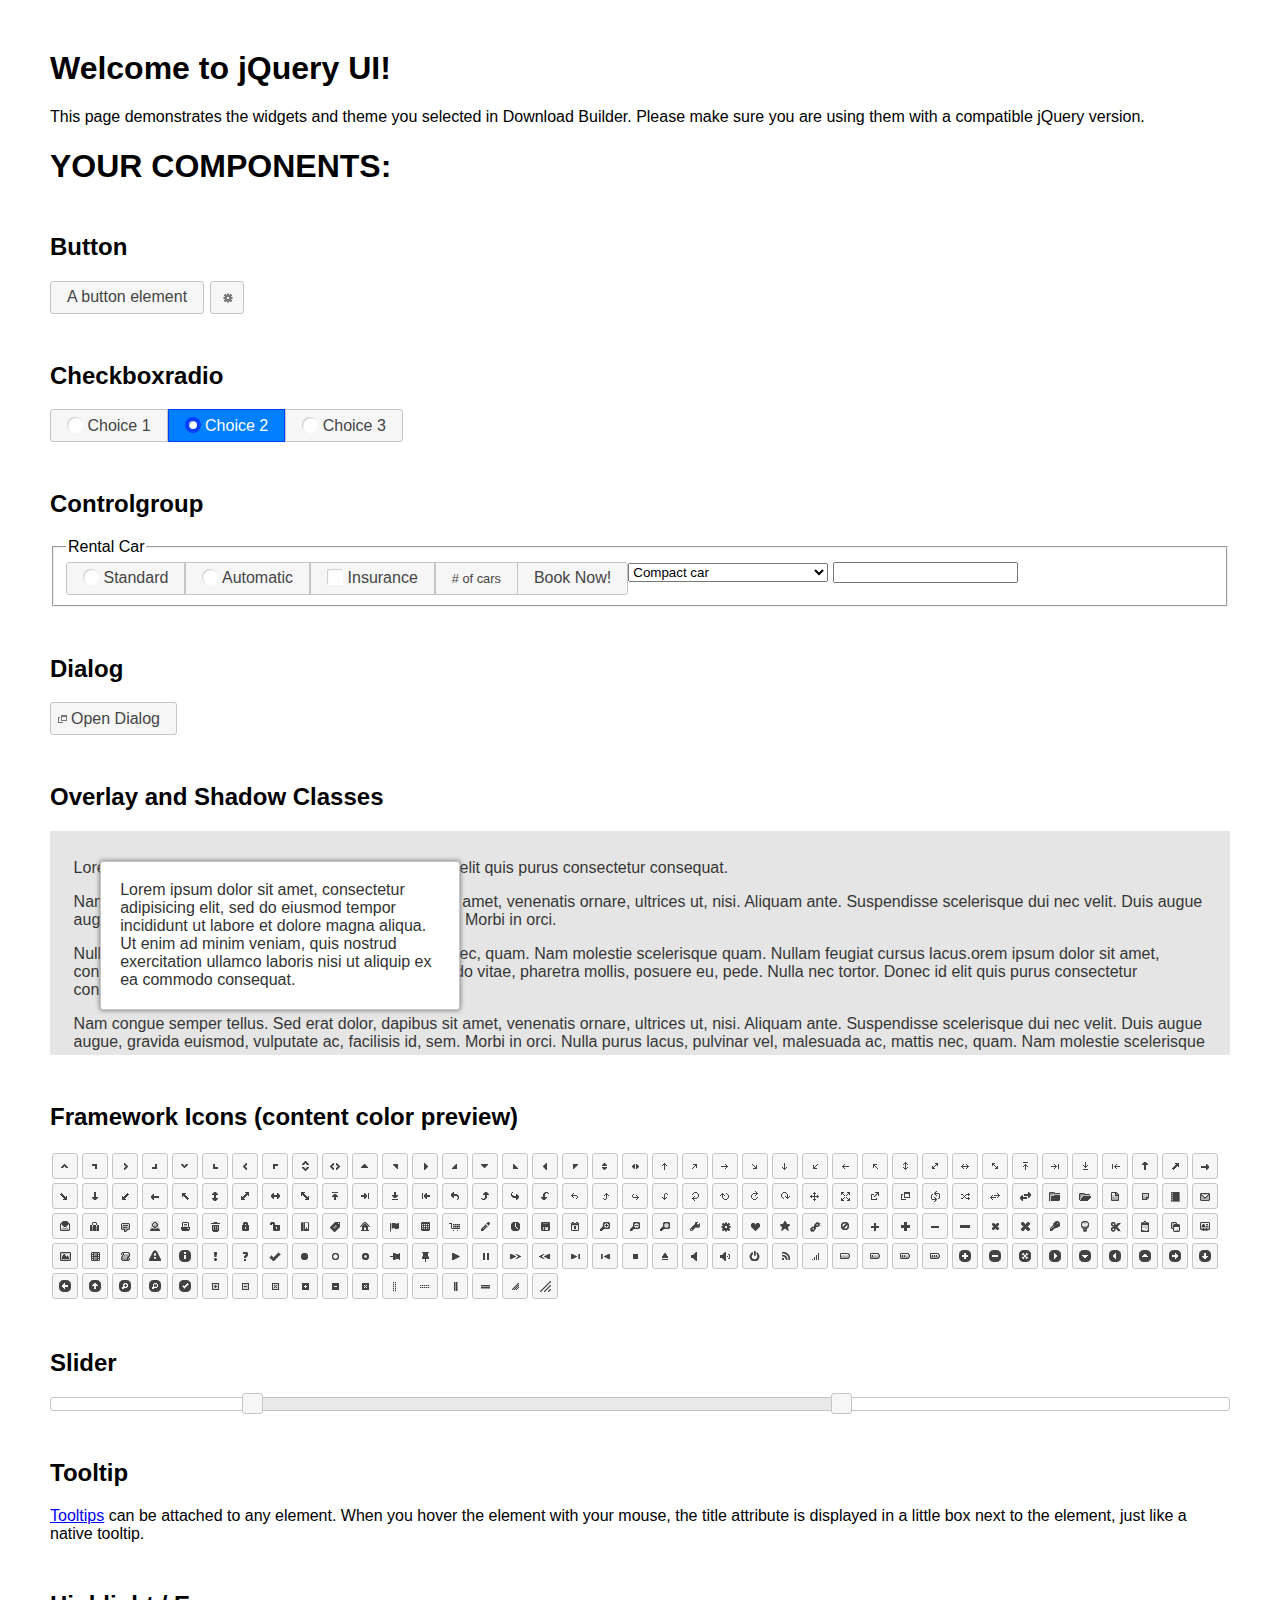
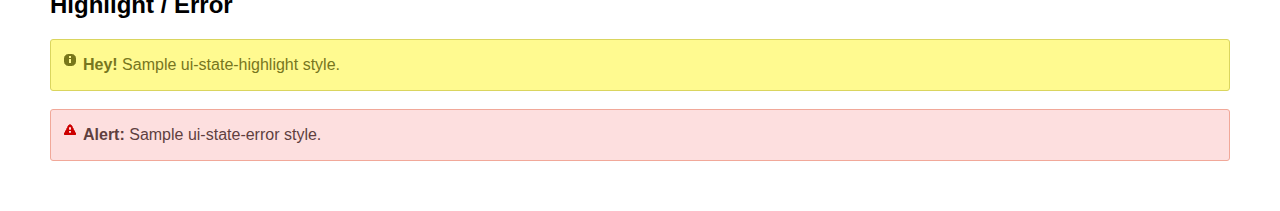
<file: jquery-ui/index.html>
<!doctype html>
<html lang="us">
<head>
	<meta charset="utf-8">
	<title>jQuery UI Example Page</title>
	<link href="jquery-ui.css" rel="stylesheet">
	<style>
	body{
		font-family: "Trebuchet MS", sans-serif;
		margin: 50px;
	}
	.demoHeaders {
		margin-top: 2em;
	}
	#dialog-link {
		padding: .4em 1em .4em 20px;
		text-decoration: none;
		position: relative;
	}
	#dialog-link span.ui-icon {
		margin: 0 5px 0 0;
		position: absolute;
		left: .2em;
		top: 50%;
		margin-top: -8px;
	}
	#icons {
		margin: 0;
		padding: 0;
	}
	#icons li {
		margin: 2px;
		position: relative;
		padding: 4px 0;
		cursor: pointer;
		float: left;
		list-style: none;
	}
	#icons span.ui-icon {
		float: left;
		margin: 0 4px;
	}
	.fakewindowcontain .ui-widget-overlay {
		position: absolute;
	}
	select {
		width: 200px;
	}
	</style>
</head>
<body>

<h1>Welcome to jQuery UI!</h1>

<div class="ui-widget">
	<p>This page demonstrates the widgets and theme you selected in Download Builder. Please make sure you are using them with a compatible jQuery version.</p>
</div>

<h1>YOUR COMPONENTS:</h1>



<!-- Button -->
<h2 class="demoHeaders">Button</h2>
<button id="button">A button element</button>
<button id="button-icon">An icon-only button</button>

<!-- Checkboxradio -->
<h2 class="demoHeaders">Checkboxradio</h2>
<form style="margin-top: 1em;">
	<div id="radioset">
		<input type="radio" id="radio1" name="radio"><label for="radio1">Choice 1</label>
		<input type="radio" id="radio2" name="radio" checked="checked"><label for="radio2">Choice 2</label>
		<input type="radio" id="radio3" name="radio"><label for="radio3">Choice 3</label>
	</div>
</form>

<!-- Controlgroup -->
<h2 class="demoHeaders">Controlgroup</h2>
<fieldset>
	<legend>Rental Car</legend>
	<div id="controlgroup">
		<select id="car-type">
			<option>Compact car</option>
			<option>Midsize car</option>
			<option>Full size car</option>
			<option>SUV</option>
			<option>Luxury</option>
			<option>Truck</option>
			<option>Van</option>
		</select>
		<label for="transmission-standard">Standard</label>
		<input type="radio" name="transmission" id="transmission-standard">
		<label for="transmission-automatic">Automatic</label>
		<input type="radio" name="transmission" id="transmission-automatic">
		<label for="insurance">Insurance</label>
		<input type="checkbox" name="insurance" id="insurance">
		<label for="horizontal-spinner" class="ui-controlgroup-label"># of cars</label>
		<input id="horizontal-spinner" class="ui-spinner-input">
		<button>Book Now!</button>
	</div>
</fieldset>


<h2 class="demoHeaders">Dialog</h2>
<p>
	<button id="dialog-link" class="ui-button ui-corner-all ui-widget">
		<span class="ui-icon ui-icon-newwin"></span>Open Dialog
	</button>
</p>

<h2 class="demoHeaders">Overlay and Shadow Classes</h2>
<div style="position: relative; width: 96%; height: 200px; padding:1% 2%; overflow:hidden;" class="fakewindowcontain">
	<p>Lorem ipsum dolor sit amet,  Nulla nec tortor. Donec id elit quis purus consectetur consequat. </p><p>Nam congue semper tellus. Sed erat dolor, dapibus sit amet, venenatis ornare, ultrices ut, nisi. Aliquam ante. Suspendisse scelerisque dui nec velit. Duis augue augue, gravida euismod, vulputate ac, facilisis id, sem. Morbi in orci. </p><p>Nulla purus lacus, pulvinar vel, malesuada ac, mattis nec, quam. Nam molestie scelerisque quam. Nullam feugiat cursus lacus.orem ipsum dolor sit amet, consectetur adipiscing elit. Donec libero risus, commodo vitae, pharetra mollis, posuere eu, pede. Nulla nec tortor. Donec id elit quis purus consectetur consequat. </p><p>Nam congue semper tellus. Sed erat dolor, dapibus sit amet, venenatis ornare, ultrices ut, nisi. Aliquam ante. Suspendisse scelerisque dui nec velit. Duis augue augue, gravida euismod, vulputate ac, facilisis id, sem. Morbi in orci. Nulla purus lacus, pulvinar vel, malesuada ac, mattis nec, quam. Nam molestie scelerisque quam. </p><p>Nullam feugiat cursus lacus.orem ipsum dolor sit amet, consectetur adipiscing elit. Donec libero risus, commodo vitae, pharetra mollis, posuere eu, pede. Nulla nec tortor. Donec id elit quis purus consectetur consequat. Nam congue semper tellus. Sed erat dolor, dapibus sit amet, venenatis ornare, ultrices ut, nisi. Aliquam ante. </p><p>Suspendisse scelerisque dui nec velit. Duis augue augue, gravida euismod, vulputate ac, facilisis id, sem. Morbi in orci. Nulla purus lacus, pulvinar vel, malesuada ac, mattis nec, quam. Nam molestie scelerisque quam. Nullam feugiat cursus lacus.orem ipsum dolor sit amet, consectetur adipiscing elit. Donec libero risus, commodo vitae, pharetra mollis, posuere eu, pede. Nulla nec tortor. Donec id elit quis purus consectetur consequat. Nam congue semper tellus. Sed erat dolor, dapibus sit amet, venenatis ornare, ultrices ut, nisi. </p>

	<!-- ui-dialog -->
	<div class="ui-widget-overlay ui-front"></div>
	<div style="position: absolute; width: 320px; left: 50px; top: 30px; padding: 1.2em" class="ui-widget ui-front ui-widget-content ui-corner-all ui-widget-shadow">
		Lorem ipsum dolor sit amet, consectetur adipisicing elit, sed do eiusmod tempor incididunt ut labore et dolore magna aliqua. Ut enim ad minim veniam, quis nostrud exercitation ullamco laboris nisi ut aliquip ex ea commodo consequat.
	</div>

</div>

<!-- ui-dialog -->
<div id="dialog" title="Dialog Title">
	<p>Lorem ipsum dolor sit amet, consectetur adipisicing elit, sed do eiusmod tempor incididunt ut labore et dolore magna aliqua. Ut enim ad minim veniam, quis nostrud exercitation ullamco laboris nisi ut aliquip ex ea commodo consequat.</p>
</div>


<h2 class="demoHeaders">Framework Icons (content color preview)</h2>
<ul id="icons" class="ui-widget ui-helper-clearfix">
	<li class="ui-state-default ui-corner-all" title=".ui-icon-caret-1-n"><span class="ui-icon ui-icon-caret-1-n"></span></li>
	<li class="ui-state-default ui-corner-all" title=".ui-icon-caret-1-ne"><span class="ui-icon ui-icon-caret-1-ne"></span></li>
	<li class="ui-state-default ui-corner-all" title=".ui-icon-caret-1-e"><span class="ui-icon ui-icon-caret-1-e"></span></li>
	<li class="ui-state-default ui-corner-all" title=".ui-icon-caret-1-se"><span class="ui-icon ui-icon-caret-1-se"></span></li>
	<li class="ui-state-default ui-corner-all" title=".ui-icon-caret-1-s"><span class="ui-icon ui-icon-caret-1-s"></span></li>
	<li class="ui-state-default ui-corner-all" title=".ui-icon-caret-1-sw"><span class="ui-icon ui-icon-caret-1-sw"></span></li>
	<li class="ui-state-default ui-corner-all" title=".ui-icon-caret-1-w"><span class="ui-icon ui-icon-caret-1-w"></span></li>
	<li class="ui-state-default ui-corner-all" title=".ui-icon-caret-1-nw"><span class="ui-icon ui-icon-caret-1-nw"></span></li>
	<li class="ui-state-default ui-corner-all" title=".ui-icon-caret-2-n-s"><span class="ui-icon ui-icon-caret-2-n-s"></span></li>
	<li class="ui-state-default ui-corner-all" title=".ui-icon-caret-2-e-w"><span class="ui-icon ui-icon-caret-2-e-w"></span></li>
	<li class="ui-state-default ui-corner-all" title=".ui-icon-triangle-1-n"><span class="ui-icon ui-icon-triangle-1-n"></span></li>
	<li class="ui-state-default ui-corner-all" title=".ui-icon-triangle-1-ne"><span class="ui-icon ui-icon-triangle-1-ne"></span></li>
	<li class="ui-state-default ui-corner-all" title=".ui-icon-triangle-1-e"><span class="ui-icon ui-icon-triangle-1-e"></span></li>
	<li class="ui-state-default ui-corner-all" title=".ui-icon-triangle-1-se"><span class="ui-icon ui-icon-triangle-1-se"></span></li>
	<li class="ui-state-default ui-corner-all" title=".ui-icon-triangle-1-s"><span class="ui-icon ui-icon-triangle-1-s"></span></li>
	<li class="ui-state-default ui-corner-all" title=".ui-icon-triangle-1-sw"><span class="ui-icon ui-icon-triangle-1-sw"></span></li>
	<li class="ui-state-default ui-corner-all" title=".ui-icon-triangle-1-w"><span class="ui-icon ui-icon-triangle-1-w"></span></li>
	<li class="ui-state-default ui-corner-all" title=".ui-icon-triangle-1-nw"><span class="ui-icon ui-icon-triangle-1-nw"></span></li>
	<li class="ui-state-default ui-corner-all" title=".ui-icon-triangle-2-n-s"><span class="ui-icon ui-icon-triangle-2-n-s"></span></li>
	<li class="ui-state-default ui-corner-all" title=".ui-icon-triangle-2-e-w"><span class="ui-icon ui-icon-triangle-2-e-w"></span></li>
	<li class="ui-state-default ui-corner-all" title=".ui-icon-arrow-1-n"><span class="ui-icon ui-icon-arrow-1-n"></span></li>
	<li class="ui-state-default ui-corner-all" title=".ui-icon-arrow-1-ne"><span class="ui-icon ui-icon-arrow-1-ne"></span></li>
	<li class="ui-state-default ui-corner-all" title=".ui-icon-arrow-1-e"><span class="ui-icon ui-icon-arrow-1-e"></span></li>
	<li class="ui-state-default ui-corner-all" title=".ui-icon-arrow-1-se"><span class="ui-icon ui-icon-arrow-1-se"></span></li>
	<li class="ui-state-default ui-corner-all" title=".ui-icon-arrow-1-s"><span class="ui-icon ui-icon-arrow-1-s"></span></li>
	<li class="ui-state-default ui-corner-all" title=".ui-icon-arrow-1-sw"><span class="ui-icon ui-icon-arrow-1-sw"></span></li>
	<li class="ui-state-default ui-corner-all" title=".ui-icon-arrow-1-w"><span class="ui-icon ui-icon-arrow-1-w"></span></li>
	<li class="ui-state-default ui-corner-all" title=".ui-icon-arrow-1-nw"><span class="ui-icon ui-icon-arrow-1-nw"></span></li>
	<li class="ui-state-default ui-corner-all" title=".ui-icon-arrow-2-n-s"><span class="ui-icon ui-icon-arrow-2-n-s"></span></li>
	<li class="ui-state-default ui-corner-all" title=".ui-icon-arrow-2-ne-sw"><span class="ui-icon ui-icon-arrow-2-ne-sw"></span></li>
	<li class="ui-state-default ui-corner-all" title=".ui-icon-arrow-2-e-w"><span class="ui-icon ui-icon-arrow-2-e-w"></span></li>
	<li class="ui-state-default ui-corner-all" title=".ui-icon-arrow-2-se-nw"><span class="ui-icon ui-icon-arrow-2-se-nw"></span></li>
	<li class="ui-state-default ui-corner-all" title=".ui-icon-arrowstop-1-n"><span class="ui-icon ui-icon-arrowstop-1-n"></span></li>
	<li class="ui-state-default ui-corner-all" title=".ui-icon-arrowstop-1-e"><span class="ui-icon ui-icon-arrowstop-1-e"></span></li>
	<li class="ui-state-default ui-corner-all" title=".ui-icon-arrowstop-1-s"><span class="ui-icon ui-icon-arrowstop-1-s"></span></li>
	<li class="ui-state-default ui-corner-all" title=".ui-icon-arrowstop-1-w"><span class="ui-icon ui-icon-arrowstop-1-w"></span></li>
	<li class="ui-state-default ui-corner-all" title=".ui-icon-arrowthick-1-n"><span class="ui-icon ui-icon-arrowthick-1-n"></span></li>
	<li class="ui-state-default ui-corner-all" title=".ui-icon-arrowthick-1-ne"><span class="ui-icon ui-icon-arrowthick-1-ne"></span></li>
	<li class="ui-state-default ui-corner-all" title=".ui-icon-arrowthick-1-e"><span class="ui-icon ui-icon-arrowthick-1-e"></span></li>
	<li class="ui-state-default ui-corner-all" title=".ui-icon-arrowthick-1-se"><span class="ui-icon ui-icon-arrowthick-1-se"></span></li>
	<li class="ui-state-default ui-corner-all" title=".ui-icon-arrowthick-1-s"><span class="ui-icon ui-icon-arrowthick-1-s"></span></li>
	<li class="ui-state-default ui-corner-all" title=".ui-icon-arrowthick-1-sw"><span class="ui-icon ui-icon-arrowthick-1-sw"></span></li>
	<li class="ui-state-default ui-corner-all" title=".ui-icon-arrowthick-1-w"><span class="ui-icon ui-icon-arrowthick-1-w"></span></li>
	<li class="ui-state-default ui-corner-all" title=".ui-icon-arrowthick-1-nw"><span class="ui-icon ui-icon-arrowthick-1-nw"></span></li>
	<li class="ui-state-default ui-corner-all" title=".ui-icon-arrowthick-2-n-s"><span class="ui-icon ui-icon-arrowthick-2-n-s"></span></li>
	<li class="ui-state-default ui-corner-all" title=".ui-icon-arrowthick-2-ne-sw"><span class="ui-icon ui-icon-arrowthick-2-ne-sw"></span></li>
	<li class="ui-state-default ui-corner-all" title=".ui-icon-arrowthick-2-e-w"><span class="ui-icon ui-icon-arrowthick-2-e-w"></span></li>
	<li class="ui-state-default ui-corner-all" title=".ui-icon-arrowthick-2-se-nw"><span class="ui-icon ui-icon-arrowthick-2-se-nw"></span></li>
	<li class="ui-state-default ui-corner-all" title=".ui-icon-arrowthickstop-1-n"><span class="ui-icon ui-icon-arrowthickstop-1-n"></span></li>
	<li class="ui-state-default ui-corner-all" title=".ui-icon-arrowthickstop-1-e"><span class="ui-icon ui-icon-arrowthickstop-1-e"></span></li>
	<li class="ui-state-default ui-corner-all" title=".ui-icon-arrowthickstop-1-s"><span class="ui-icon ui-icon-arrowthickstop-1-s"></span></li>
	<li class="ui-state-default ui-corner-all" title=".ui-icon-arrowthickstop-1-w"><span class="ui-icon ui-icon-arrowthickstop-1-w"></span></li>
	<li class="ui-state-default ui-corner-all" title=".ui-icon-arrowreturnthick-1-w"><span class="ui-icon ui-icon-arrowreturnthick-1-w"></span></li>
	<li class="ui-state-default ui-corner-all" title=".ui-icon-arrowreturnthick-1-n"><span class="ui-icon ui-icon-arrowreturnthick-1-n"></span></li>
	<li class="ui-state-default ui-corner-all" title=".ui-icon-arrowreturnthick-1-e"><span class="ui-icon ui-icon-arrowreturnthick-1-e"></span></li>
	<li class="ui-state-default ui-corner-all" title=".ui-icon-arrowreturnthick-1-s"><span class="ui-icon ui-icon-arrowreturnthick-1-s"></span></li>
	<li class="ui-state-default ui-corner-all" title=".ui-icon-arrowreturn-1-w"><span class="ui-icon ui-icon-arrowreturn-1-w"></span></li>
	<li class="ui-state-default ui-corner-all" title=".ui-icon-arrowreturn-1-n"><span class="ui-icon ui-icon-arrowreturn-1-n"></span></li>
	<li class="ui-state-default ui-corner-all" title=".ui-icon-arrowreturn-1-e"><span class="ui-icon ui-icon-arrowreturn-1-e"></span></li>
	<li class="ui-state-default ui-corner-all" title=".ui-icon-arrowreturn-1-s"><span class="ui-icon ui-icon-arrowreturn-1-s"></span></li>
	<li class="ui-state-default ui-corner-all" title=".ui-icon-arrowrefresh-1-w"><span class="ui-icon ui-icon-arrowrefresh-1-w"></span></li>
	<li class="ui-state-default ui-corner-all" title=".ui-icon-arrowrefresh-1-n"><span class="ui-icon ui-icon-arrowrefresh-1-n"></span></li>
	<li class="ui-state-default ui-corner-all" title=".ui-icon-arrowrefresh-1-e"><span class="ui-icon ui-icon-arrowrefresh-1-e"></span></li>
	<li class="ui-state-default ui-corner-all" title=".ui-icon-arrowrefresh-1-s"><span class="ui-icon ui-icon-arrowrefresh-1-s"></span></li>
	<li class="ui-state-default ui-corner-all" title=".ui-icon-arrow-4"><span class="ui-icon ui-icon-arrow-4"></span></li>
	<li class="ui-state-default ui-corner-all" title=".ui-icon-arrow-4-diag"><span class="ui-icon ui-icon-arrow-4-diag"></span></li>
	<li class="ui-state-default ui-corner-all" title=".ui-icon-extlink"><span class="ui-icon ui-icon-extlink"></span></li>
	<li class="ui-state-default ui-corner-all" title=".ui-icon-newwin"><span class="ui-icon ui-icon-newwin"></span></li>
	<li class="ui-state-default ui-corner-all" title=".ui-icon-refresh"><span class="ui-icon ui-icon-refresh"></span></li>
	<li class="ui-state-default ui-corner-all" title=".ui-icon-shuffle"><span class="ui-icon ui-icon-shuffle"></span></li>
	<li class="ui-state-default ui-corner-all" title=".ui-icon-transfer-e-w"><span class="ui-icon ui-icon-transfer-e-w"></span></li>
	<li class="ui-state-default ui-corner-all" title=".ui-icon-transferthick-e-w"><span class="ui-icon ui-icon-transferthick-e-w"></span></li>
	<li class="ui-state-default ui-corner-all" title=".ui-icon-folder-collapsed"><span class="ui-icon ui-icon-folder-collapsed"></span></li>
	<li class="ui-state-default ui-corner-all" title=".ui-icon-folder-open"><span class="ui-icon ui-icon-folder-open"></span></li>
	<li class="ui-state-default ui-corner-all" title=".ui-icon-document"><span class="ui-icon ui-icon-document"></span></li>
	<li class="ui-state-default ui-corner-all" title=".ui-icon-document-b"><span class="ui-icon ui-icon-document-b"></span></li>
	<li class="ui-state-default ui-corner-all" title=".ui-icon-note"><span class="ui-icon ui-icon-note"></span></li>
	<li class="ui-state-default ui-corner-all" title=".ui-icon-mail-closed"><span class="ui-icon ui-icon-mail-closed"></span></li>
	<li class="ui-state-default ui-corner-all" title=".ui-icon-mail-open"><span class="ui-icon ui-icon-mail-open"></span></li>
	<li class="ui-state-default ui-corner-all" title=".ui-icon-suitcase"><span class="ui-icon ui-icon-suitcase"></span></li>
	<li class="ui-state-default ui-corner-all" title=".ui-icon-comment"><span class="ui-icon ui-icon-comment"></span></li>
	<li class="ui-state-default ui-corner-all" title=".ui-icon-person"><span class="ui-icon ui-icon-person"></span></li>
	<li class="ui-state-default ui-corner-all" title=".ui-icon-print"><span class="ui-icon ui-icon-print"></span></li>
	<li class="ui-state-default ui-corner-all" title=".ui-icon-trash"><span class="ui-icon ui-icon-trash"></span></li>
	<li class="ui-state-default ui-corner-all" title=".ui-icon-locked"><span class="ui-icon ui-icon-locked"></span></li>
	<li class="ui-state-default ui-corner-all" title=".ui-icon-unlocked"><span class="ui-icon ui-icon-unlocked"></span></li>
	<li class="ui-state-default ui-corner-all" title=".ui-icon-bookmark"><span class="ui-icon ui-icon-bookmark"></span></li>
	<li class="ui-state-default ui-corner-all" title=".ui-icon-tag"><span class="ui-icon ui-icon-tag"></span></li>
	<li class="ui-state-default ui-corner-all" title=".ui-icon-home"><span class="ui-icon ui-icon-home"></span></li>
	<li class="ui-state-default ui-corner-all" title=".ui-icon-flag"><span class="ui-icon ui-icon-flag"></span></li>
	<li class="ui-state-default ui-corner-all" title=".ui-icon-calculator"><span class="ui-icon ui-icon-calculator"></span></li>
	<li class="ui-state-default ui-corner-all" title=".ui-icon-cart"><span class="ui-icon ui-icon-cart"></span></li>
	<li class="ui-state-default ui-corner-all" title=".ui-icon-pencil"><span class="ui-icon ui-icon-pencil"></span></li>
	<li class="ui-state-default ui-corner-all" title=".ui-icon-clock"><span class="ui-icon ui-icon-clock"></span></li>
	<li class="ui-state-default ui-corner-all" title=".ui-icon-disk"><span class="ui-icon ui-icon-disk"></span></li>
	<li class="ui-state-default ui-corner-all" title=".ui-icon-calendar"><span class="ui-icon ui-icon-calendar"></span></li>
	<li class="ui-state-default ui-corner-all" title=".ui-icon-zoomin"><span class="ui-icon ui-icon-zoomin"></span></li>
	<li class="ui-state-default ui-corner-all" title=".ui-icon-zoomout"><span class="ui-icon ui-icon-zoomout"></span></li>
	<li class="ui-state-default ui-corner-all" title=".ui-icon-search"><span class="ui-icon ui-icon-search"></span></li>
	<li class="ui-state-default ui-corner-all" title=".ui-icon-wrench"><span class="ui-icon ui-icon-wrench"></span></li>
	<li class="ui-state-default ui-corner-all" title=".ui-icon-gear"><span class="ui-icon ui-icon-gear"></span></li>
	<li class="ui-state-default ui-corner-all" title=".ui-icon-heart"><span class="ui-icon ui-icon-heart"></span></li>
	<li class="ui-state-default ui-corner-all" title=".ui-icon-star"><span class="ui-icon ui-icon-star"></span></li>
	<li class="ui-state-default ui-corner-all" title=".ui-icon-link"><span class="ui-icon ui-icon-link"></span></li>
	<li class="ui-state-default ui-corner-all" title=".ui-icon-cancel"><span class="ui-icon ui-icon-cancel"></span></li>
	<li class="ui-state-default ui-corner-all" title=".ui-icon-plus"><span class="ui-icon ui-icon-plus"></span></li>
	<li class="ui-state-default ui-corner-all" title=".ui-icon-plusthick"><span class="ui-icon ui-icon-plusthick"></span></li>
	<li class="ui-state-default ui-corner-all" title=".ui-icon-minus"><span class="ui-icon ui-icon-minus"></span></li>
	<li class="ui-state-default ui-corner-all" title=".ui-icon-minusthick"><span class="ui-icon ui-icon-minusthick"></span></li>
	<li class="ui-state-default ui-corner-all" title=".ui-icon-close"><span class="ui-icon ui-icon-close"></span></li>
	<li class="ui-state-default ui-corner-all" title=".ui-icon-closethick"><span class="ui-icon ui-icon-closethick"></span></li>
	<li class="ui-state-default ui-corner-all" title=".ui-icon-key"><span class="ui-icon ui-icon-key"></span></li>
	<li class="ui-state-default ui-corner-all" title=".ui-icon-lightbulb"><span class="ui-icon ui-icon-lightbulb"></span></li>
	<li class="ui-state-default ui-corner-all" title=".ui-icon-scissors"><span class="ui-icon ui-icon-scissors"></span></li>
	<li class="ui-state-default ui-corner-all" title=".ui-icon-clipboard"><span class="ui-icon ui-icon-clipboard"></span></li>
	<li class="ui-state-default ui-corner-all" title=".ui-icon-copy"><span class="ui-icon ui-icon-copy"></span></li>
	<li class="ui-state-default ui-corner-all" title=".ui-icon-contact"><span class="ui-icon ui-icon-contact"></span></li>
	<li class="ui-state-default ui-corner-all" title=".ui-icon-image"><span class="ui-icon ui-icon-image"></span></li>
	<li class="ui-state-default ui-corner-all" title=".ui-icon-video"><span class="ui-icon ui-icon-video"></span></li>
	<li class="ui-state-default ui-corner-all" title=".ui-icon-script"><span class="ui-icon ui-icon-script"></span></li>
	<li class="ui-state-default ui-corner-all" title=".ui-icon-alert"><span class="ui-icon ui-icon-alert"></span></li>
	<li class="ui-state-default ui-corner-all" title=".ui-icon-info"><span class="ui-icon ui-icon-info"></span></li>
	<li class="ui-state-default ui-corner-all" title=".ui-icon-notice"><span class="ui-icon ui-icon-notice"></span></li>
	<li class="ui-state-default ui-corner-all" title=".ui-icon-help"><span class="ui-icon ui-icon-help"></span></li>
	<li class="ui-state-default ui-corner-all" title=".ui-icon-check"><span class="ui-icon ui-icon-check"></span></li>
	<li class="ui-state-default ui-corner-all" title=".ui-icon-bullet"><span class="ui-icon ui-icon-bullet"></span></li>
	<li class="ui-state-default ui-corner-all" title=".ui-icon-radio-off"><span class="ui-icon ui-icon-radio-off"></span></li>
	<li class="ui-state-default ui-corner-all" title=".ui-icon-radio-on"><span class="ui-icon ui-icon-radio-on"></span></li>
	<li class="ui-state-default ui-corner-all" title=".ui-icon-pin-w"><span class="ui-icon ui-icon-pin-w"></span></li>
	<li class="ui-state-default ui-corner-all" title=".ui-icon-pin-s"><span class="ui-icon ui-icon-pin-s"></span></li>
	<li class="ui-state-default ui-corner-all" title=".ui-icon-play"><span class="ui-icon ui-icon-play"></span></li>
	<li class="ui-state-default ui-corner-all" title=".ui-icon-pause"><span class="ui-icon ui-icon-pause"></span></li>
	<li class="ui-state-default ui-corner-all" title=".ui-icon-seek-next"><span class="ui-icon ui-icon-seek-next"></span></li>
	<li class="ui-state-default ui-corner-all" title=".ui-icon-seek-prev"><span class="ui-icon ui-icon-seek-prev"></span></li>
	<li class="ui-state-default ui-corner-all" title=".ui-icon-seek-end"><span class="ui-icon ui-icon-seek-end"></span></li>
	<li class="ui-state-default ui-corner-all" title=".ui-icon-seek-first"><span class="ui-icon ui-icon-seek-first"></span></li>
	<li class="ui-state-default ui-corner-all" title=".ui-icon-stop"><span class="ui-icon ui-icon-stop"></span></li>
	<li class="ui-state-default ui-corner-all" title=".ui-icon-eject"><span class="ui-icon ui-icon-eject"></span></li>
	<li class="ui-state-default ui-corner-all" title=".ui-icon-volume-off"><span class="ui-icon ui-icon-volume-off"></span></li>
	<li class="ui-state-default ui-corner-all" title=".ui-icon-volume-on"><span class="ui-icon ui-icon-volume-on"></span></li>
	<li class="ui-state-default ui-corner-all" title=".ui-icon-power"><span class="ui-icon ui-icon-power"></span></li>
	<li class="ui-state-default ui-corner-all" title=".ui-icon-signal-diag"><span class="ui-icon ui-icon-signal-diag"></span></li>
	<li class="ui-state-default ui-corner-all" title=".ui-icon-signal"><span class="ui-icon ui-icon-signal"></span></li>
	<li class="ui-state-default ui-corner-all" title=".ui-icon-battery-0"><span class="ui-icon ui-icon-battery-0"></span></li>
	<li class="ui-state-default ui-corner-all" title=".ui-icon-battery-1"><span class="ui-icon ui-icon-battery-1"></span></li>
	<li class="ui-state-default ui-corner-all" title=".ui-icon-battery-2"><span class="ui-icon ui-icon-battery-2"></span></li>
	<li class="ui-state-default ui-corner-all" title=".ui-icon-battery-3"><span class="ui-icon ui-icon-battery-3"></span></li>
	<li class="ui-state-default ui-corner-all" title=".ui-icon-circle-plus"><span class="ui-icon ui-icon-circle-plus"></span></li>
	<li class="ui-state-default ui-corner-all" title=".ui-icon-circle-minus"><span class="ui-icon ui-icon-circle-minus"></span></li>
	<li class="ui-state-default ui-corner-all" title=".ui-icon-circle-close"><span class="ui-icon ui-icon-circle-close"></span></li>
	<li class="ui-state-default ui-corner-all" title=".ui-icon-circle-triangle-e"><span class="ui-icon ui-icon-circle-triangle-e"></span></li>
	<li class="ui-state-default ui-corner-all" title=".ui-icon-circle-triangle-s"><span class="ui-icon ui-icon-circle-triangle-s"></span></li>
	<li class="ui-state-default ui-corner-all" title=".ui-icon-circle-triangle-w"><span class="ui-icon ui-icon-circle-triangle-w"></span></li>
	<li class="ui-state-default ui-corner-all" title=".ui-icon-circle-triangle-n"><span class="ui-icon ui-icon-circle-triangle-n"></span></li>
	<li class="ui-state-default ui-corner-all" title=".ui-icon-circle-arrow-e"><span class="ui-icon ui-icon-circle-arrow-e"></span></li>
	<li class="ui-state-default ui-corner-all" title=".ui-icon-circle-arrow-s"><span class="ui-icon ui-icon-circle-arrow-s"></span></li>
	<li class="ui-state-default ui-corner-all" title=".ui-icon-circle-arrow-w"><span class="ui-icon ui-icon-circle-arrow-w"></span></li>
	<li class="ui-state-default ui-corner-all" title=".ui-icon-circle-arrow-n"><span class="ui-icon ui-icon-circle-arrow-n"></span></li>
	<li class="ui-state-default ui-corner-all" title=".ui-icon-circle-zoomin"><span class="ui-icon ui-icon-circle-zoomin"></span></li>
	<li class="ui-state-default ui-corner-all" title=".ui-icon-circle-zoomout"><span class="ui-icon ui-icon-circle-zoomout"></span></li>
	<li class="ui-state-default ui-corner-all" title=".ui-icon-circle-check"><span class="ui-icon ui-icon-circle-check"></span></li>
	<li class="ui-state-default ui-corner-all" title=".ui-icon-circlesmall-plus"><span class="ui-icon ui-icon-circlesmall-plus"></span></li>
	<li class="ui-state-default ui-corner-all" title=".ui-icon-circlesmall-minus"><span class="ui-icon ui-icon-circlesmall-minus"></span></li>
	<li class="ui-state-default ui-corner-all" title=".ui-icon-circlesmall-close"><span class="ui-icon ui-icon-circlesmall-close"></span></li>
	<li class="ui-state-default ui-corner-all" title=".ui-icon-squaresmall-plus"><span class="ui-icon ui-icon-squaresmall-plus"></span></li>
	<li class="ui-state-default ui-corner-all" title=".ui-icon-squaresmall-minus"><span class="ui-icon ui-icon-squaresmall-minus"></span></li>
	<li class="ui-state-default ui-corner-all" title=".ui-icon-squaresmall-close"><span class="ui-icon ui-icon-squaresmall-close"></span></li>
	<li class="ui-state-default ui-corner-all" title=".ui-icon-grip-dotted-vertical"><span class="ui-icon ui-icon-grip-dotted-vertical"></span></li>
	<li class="ui-state-default ui-corner-all" title=".ui-icon-grip-dotted-horizontal"><span class="ui-icon ui-icon-grip-dotted-horizontal"></span></li>
	<li class="ui-state-default ui-corner-all" title=".ui-icon-grip-solid-vertical"><span class="ui-icon ui-icon-grip-solid-vertical"></span></li>
	<li class="ui-state-default ui-corner-all" title=".ui-icon-grip-solid-horizontal"><span class="ui-icon ui-icon-grip-solid-horizontal"></span></li>
	<li class="ui-state-default ui-corner-all" title=".ui-icon-gripsmall-diagonal-se"><span class="ui-icon ui-icon-gripsmall-diagonal-se"></span></li>
	<li class="ui-state-default ui-corner-all" title=".ui-icon-grip-diagonal-se"><span class="ui-icon ui-icon-grip-diagonal-se"></span></li>
</ul>

<!-- Slider -->
<h2 class="demoHeaders">Slider</h2>
<div id="slider"></div>






<!-- Tooltip -->
<h2 class="demoHeaders">Tooltip</h2>
<p id="tooltip">
	<a href="#" title="That&apos;s what this widget is">Tooltips</a> can be attached to any element. When you hover
the element with your mouse, the title attribute is displayed in a little box next to the element, just like a native tooltip.
</p>

<!-- Highlight / Error -->
<h2 class="demoHeaders">Highlight / Error</h2>
<div class="ui-widget">
	<div class="ui-state-highlight ui-corner-all" style="margin-top: 20px; padding: 0 .7em;">
		<p><span class="ui-icon ui-icon-info" style="float: left; margin-right: .3em;"></span>
		<strong>Hey!</strong> Sample ui-state-highlight style.</p>
	</div>
</div>
<br>
<div class="ui-widget">
	<div class="ui-state-error ui-corner-all" style="padding: 0 .7em;">
		<p><span class="ui-icon ui-icon-alert" style="float: left; margin-right: .3em;"></span>
		<strong>Alert:</strong> Sample ui-state-error style.</p>
	</div>
</div>

<script src="external/jquery/jquery.js"></script>
<script src="jquery-ui.js"></script>
<script>


$( "#button" ).button();
$( "#button-icon" ).button({
	icon: "ui-icon-gear",
	showLabel: false
});

$( "#radioset" ).buttonset();

$( "#controlgroup" ).controlgroup();


$( "#dialog" ).dialog({
	autoOpen: false,
	width: 400,
	buttons: [
		{
			text: "Ok",
			click: function() {
				$( this ).dialog( "close" );
			}
		},
		{
			text: "Cancel",
			click: function() {
				$( this ).dialog( "close" );
			}
		}
	]
});

// Link to open the dialog
$( "#dialog-link" ).click(function( event ) {
	$( "#dialog" ).dialog( "open" );
	event.preventDefault();
});


$( "#slider" ).slider({
	range: true,
	values: [ 17, 67 ]
});




$( "#tooltip" ).tooltip();


// Hover states on the static widgets
$( "#dialog-link, #icons li" ).hover(
	function() {
		$( this ).addClass( "ui-state-hover" );
	},
	function() {
		$( this ).removeClass( "ui-state-hover" );
	}
);
</script>
</body>
</html>
</file>
